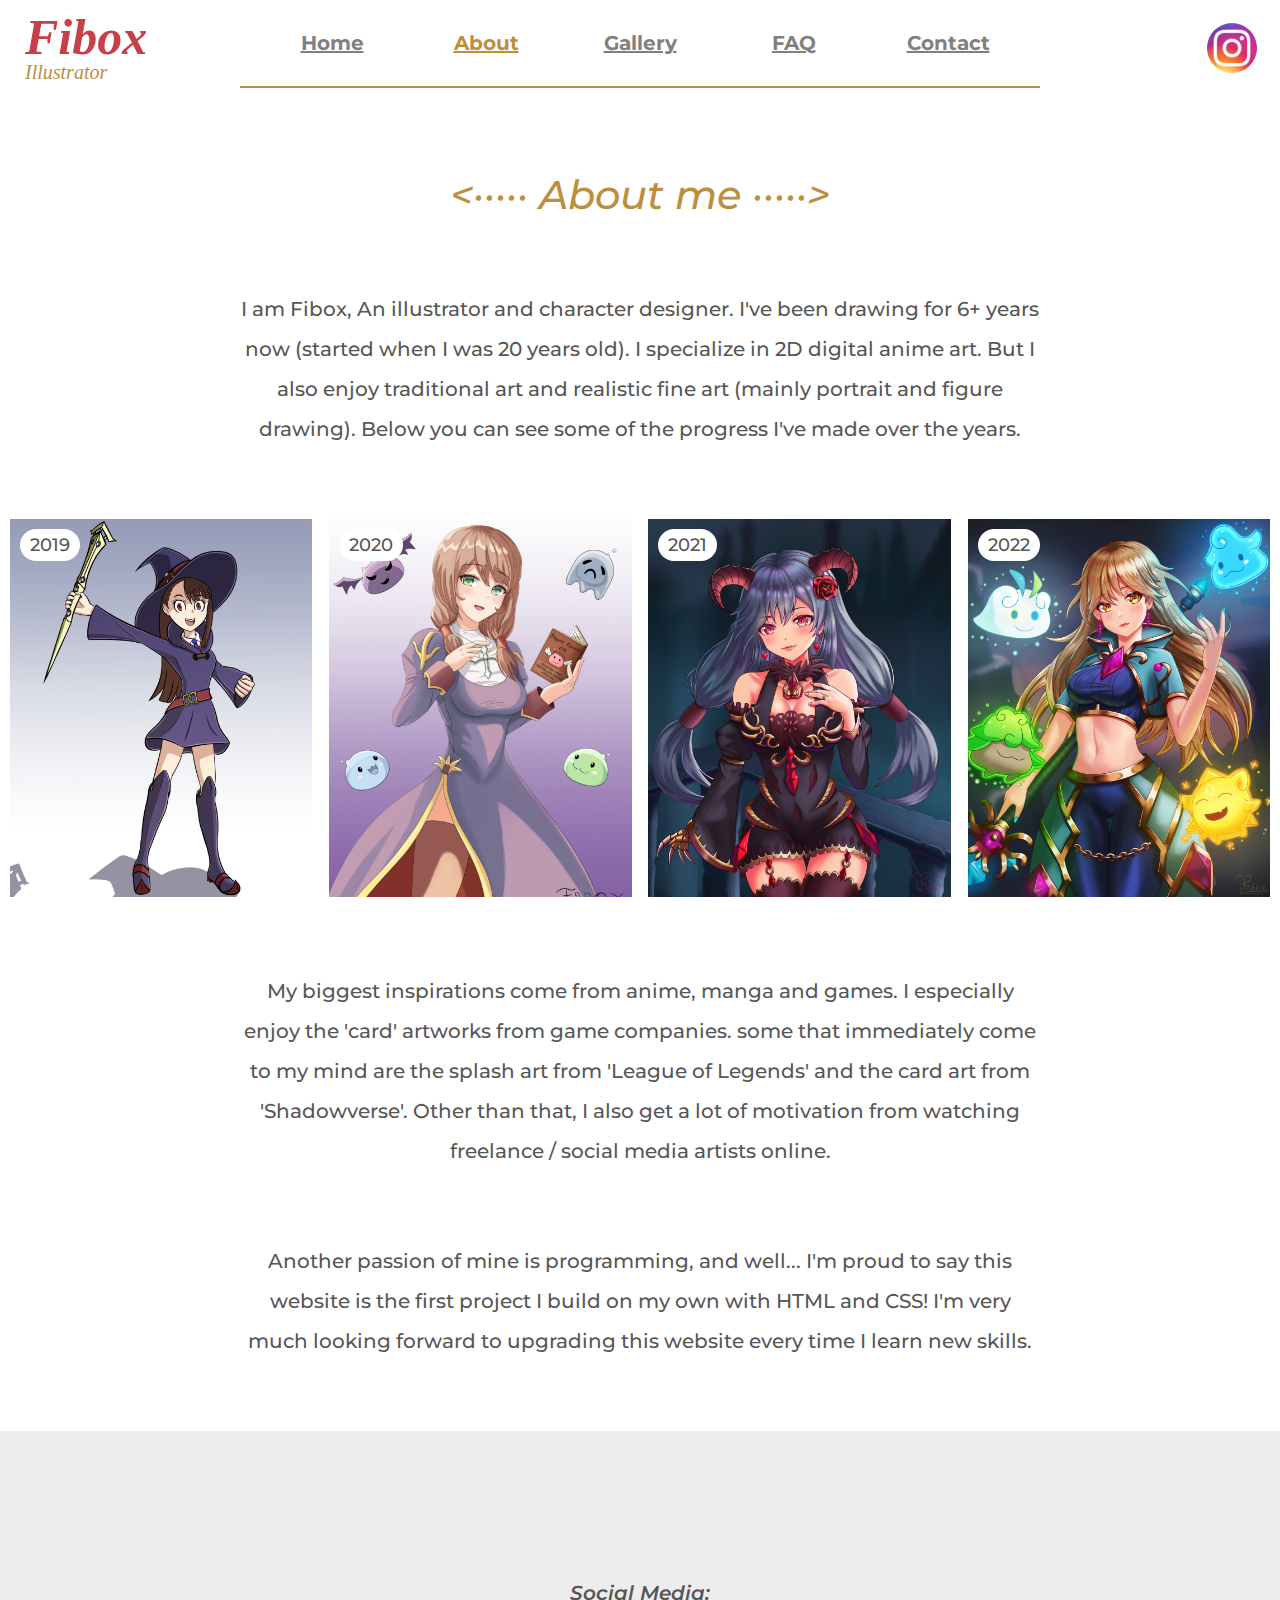
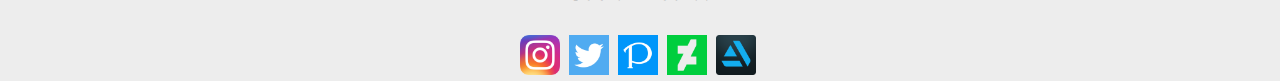
<file: about.html>
<!DOCTYPE html>
<html lang="en">
  <head>
    <meta charset="UTF-8" />
    <meta name="viewport" content="width=device-width, initial-scale=1.0" />
    <meta
      name="description"
      content="Hey I'm Fibox! I'm an illustrator who draws both original and fanart works in anime style"
    />
    <title>Fibox - About</title>
    <link href="css/main.css" rel="StyleSheet" type="text/css" />
    <link href="css/header.css" rel="StyleSheet" type="text/css" />
    <link href="css/footer.css" rel="StyleSheet" type="text/css" />
    <link href="css/none-home-pages.css" rel="StyleSheet" type="text/css" />

    <link rel="preconnect" href="https://fonts.googleapis.com" />
    <link rel="preconnect" href="https://fonts.gstatic.com" crossorigin />
    <link
      href="https://fonts.googleapis.com/css2?family=Montserrat:ital,wght@0,200;0,300;0,400;0,500;0,600;1,200;1,300;1,400;1,500;1,600&display=swap"
      rel="stylesheet"
    />

    <style>
      .about {
        color: #bb8f3d;
      }
    </style>
  </head>
  <body>
    <!-- Header starts-->

    <header>
      <h1>
        <a href="index.html"> <span class="name">Fibox</span></a>
        <span class="profession">Illustrator</span>
      </h1>
      <ul>
        <li>
          <a href="index.html" class="home">Home</a>
        </li>
        <li>
          <a href="about.html" class="about">About</a>
        </li>
        <li>
          <a href="gallery.html" class="gallery">Gallery</a>
          <ul>
            <li><a class="fanart" href="gallery-fanart.html">FanArt</a></li>
            <li>
              <a class="original" href="gallery-original.html">Original</a>
            </li>
          </ul>
        </li>
        <li><a href="faq.html" class="faq">FAQ</a></li>
        <li><a href="contact.html" class="contact">Contact</a></li>
      </ul>
      <a href="https://www.instagram.com/fibox.art/" target="blank"
        ><img
          class="instagram_icon"
          src="images/instagram_icon.png.webp"
          alt="Instagram Icon"
      /></a>
      <hr class="horizontal_line" />
    </header>

    <!-- Header ends-->
    <!-- About starts-->

    <main>
      <div class="bio">
        <h3 class="h3-about">
          &#60;&#183;&#183;&#183;&#183;&#183; About me
          &#183;&#183;&#183;&#183;&#183;&#62;
        </h3>
        <p class="p-about">
          I am Fibox, An illustrator and character designer. I've been drawing
          for 6+ years now (started when I was 20 years old). I specialize in 2D
          digital anime art. But I also enjoy traditional art and realistic fine
          art (mainly portrait and figure drawing). Below you can see some of
          the progress I've made over the years.
        </p>

        <div class="flexbox-about-page">
          <div class="image-text-container">
            <img
              class="about-images"
              src="images/fanart/2019-12-2-color.jpg"
              alt="2019-artwork"
            />
            <div class="year-of-making">2019</div>
          </div>
          <div class="image-text-container">
            <img
              class="about-images image-two-about"
              src="images/fanart/2020-9-2-2.jpg"
              alt="2020-artwork"
            />
            <div class="year-of-making">2020</div>
          </div>
          <div class="image-text-container">
            <img
              class="about-images"
              src="images/original/2021-10-04_demongirl.jpg"
              alt="2021-artwork"
            />
            <div class="year-of-making">2021</div>
          </div>
          <div class="image-text-container">
            <img
              class="about-images"
              src="images/fanart/2022-02-01_lara.jpg"
              alt="2022-artwork"
            />
            <div class="year-of-making">2022</div>
          </div>
        </div>
      </div>

      <p class="p-about inspiration">
        My biggest inspirations come from anime, manga and games. I especially
        enjoy the 'card' artworks from game companies. some that immediately
        come to my mind are the splash art from 'League of Legends' and the card
        art from 'Shadowverse'. Other than that, I also get a lot of motivation
        from watching freelance / social media artists online.
      </p>

      <p class="p-about">
        Another passion of mine is programming, and well... I'm proud to say
        this website is the first project I build on my own with HTML and CSS!
        I'm very much looking forward to upgrading this website every time I
        learn new skills.
      </p>

      <p class="p-about"></p>
    </main>

    <!-- About ends-->
    <!-- Footer starts-->

    <footer>
      <div class="animateBottom">
        <address>
          <p>Social Media:</p>
          <a href="https://www.instagram.com/fibox.art/" target="blank"
            ><img
              class="instagram_icon_bottom"
              src="images/instagram_icon.png.webp"
              alt="Instagram Icon"
          /></a>
          <a href="https://twitter.com/Fibox14" target="blank"
            ><img
              class="twitter_icon_bottom"
              src="images/twitter_icon.png"
              alt="Twitter Icon"
          /></a>
          <a href="https://www.pixiv.net/en/users/24137681" target="blank"
            ><img
              class="pixiv_icon_bottom"
              src="images/pixiv_icon.png"
              alt="Pixiv Icon"
          /></a>
          <a href="https://www.deviantart.com/fibox-art" target="blank"
            ><img
              class="deviantart_icon_bottom"
              src="images/deviantart_icon.png"
              alt="Deviantart Icon"
          /></a>
          <a href="https://www.artstation.com/fibox" target="blank"
            ><img
              class="artstation_icon_bottom"
              src="images/artstation_icon.png"
              alt="Artstation Icon"
          /></a>
        </address>
        <div class="copyright">
          <p class="copyright-large-text">
            Art &#38; Design &copy; 2021-2022 BY FIBOX. ALL RIGHTS RESERVED.
          </p>
          <p class="copyright-small-text">
            Characters and designs from fanwork pieces belong to their
            respective owners.
          </p>
        </div>
      </div>
    </footer>

    <!-- Footer ends-->
    <script src="animation.js"></script>
  </body>
</html>
</file>
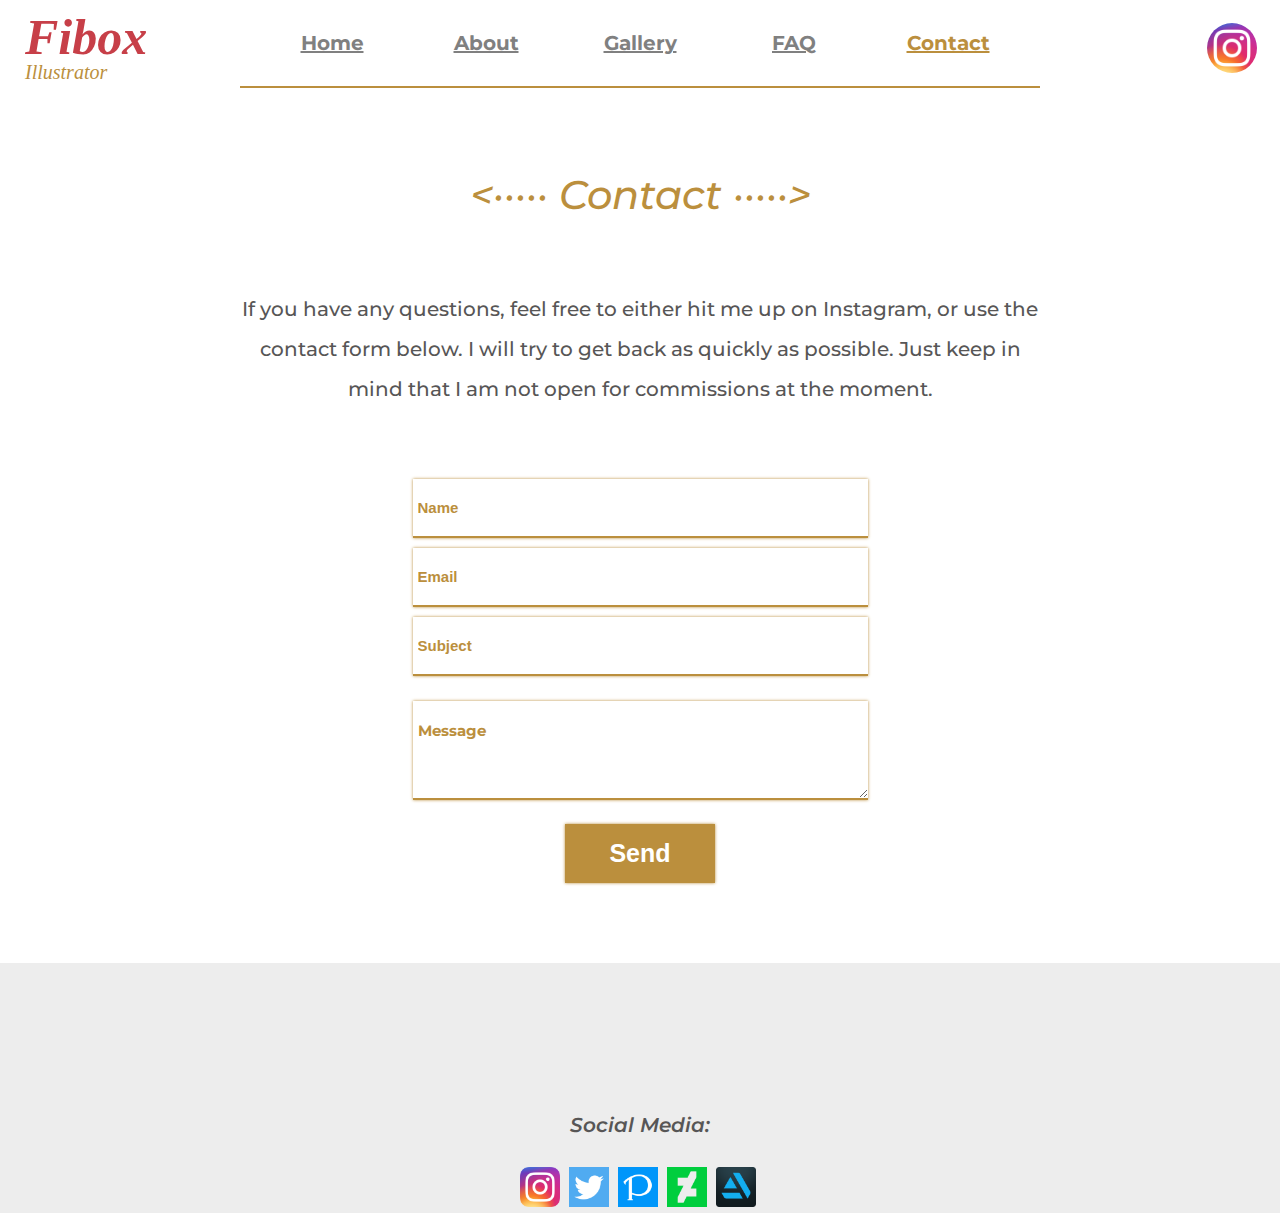
<file: contact.html>
<!DOCTYPE html>
<html lang="en">
  <head>
    <meta charset="UTF-8" />
    <meta name="viewport" content="width=device-width, initial-scale=1.0" />
    <meta
      name="description"
      content="Hey I'm Fibox! I'm an illustrator who draws both original and fanart works in anime style"
    />
    <title>Fibox - Contact</title>
    <link href="css/main.css" rel="StyleSheet" type="text/css" />
    <link href="css/header.css" rel="StyleSheet" type="text/css" />
    <link href="css/footer.css" rel="StyleSheet" type="text/css" />
    <link href="css/none-home-pages.css" rel="StyleSheet" type="text/css" />

    <link rel="preconnect" href="https://fonts.googleapis.com" />
    <link rel="preconnect" href="https://fonts.gstatic.com" crossorigin />
    <link
      href="https://fonts.googleapis.com/css2?family=Montserrat:ital,wght@0,200;0,300;0,400;0,500;0,600;1,200;1,300;1,400;1,500;1,600&display=swap"
      rel="stylesheet"
    />

    <style>
      .contact {
        color: #bb8f3d;
      }
    </style>
  </head>
  <body>
    <!-- Header starts-->

    <header>
      <h1>
        <a href="index.html"> <span class="name">Fibox</span></a>
        <span class="profession">Illustrator</span>
      </h1>
      <ul>
        <li>
          <a href="index.html" class="home">Home</a>
        </li>
        <li>
          <a href="about.html" class="about">About</a>
        </li>
        <li>
          <a href="gallery.html" class="gallery">Gallery</a>
          <ul>
            <li><a class="fanart" href="gallery-fanart.html">FanArt</a></li>
            <li>
              <a class="original" href="gallery-original.html">Original</a>
            </li>
          </ul>
        </li>
        <li><a href="faq.html" class="faq">FAQ</a></li>
        <li><a href="contact.html" class="contact">Contact</a></li>
      </ul>
      <a href="https://www.instagram.com/fibox.art/" target="blank"
        ><img
          class="instagram_icon"
          src="images/instagram_icon.png.webp"
          alt="Instagram Icon"
      /></a>
      <hr class="horizontal_line" />
    </header>

    <!-- Header ends-->
    <!-- Contact starts-->

    <main>
      <div class="bio">
        <h3 class="h3-contact">
          &#60;&#183;&#183;&#183;&#183;&#183; Contact
          &#183;&#183;&#183;&#183;&#183;&#62;
        </h3>
        <p class="p-contact">
          If you have any questions, feel free to either hit me up on Instagram,
          or use the contact form below. I will try to get back as quickly as
          possible. Just keep in mind that I am not open for commissions at the
          moment.
        </p>

        <div id="contact-form">
          <form method="post" action="#">
            <!--action= Where do I want the contact form to go to?-->
            <div>
              <input
                class="bar"
                type="text"
                name="name"
                id="name"
                placeholder="Name"
                required
              />
            </div>
            <div>
              <input
                class="bar"
                type="email"
                name="email"
                id="email"
                placeholder="Email"
                required
              />
            </div>
            <div>
              <input
                class="bar"
                type="text"
                name="subject"
                id="subject"
                placeholder="Subject"
                required
              />
            </div>
            <div>
              <textarea
                name="message"
                id="message"
                rows="3"
                cols="30"
                placeholder="Message"
                required
              ></textarea>
            </div>
            <div>
              <input type="submit" value="Send" id="submit" class="submit" />
            </div>
          </form>
        </div>
      </div>
    </main>

    <!-- Contact ends-->
    <!-- Footer starts-->

    <footer>
      <div class="animateBottom">
        <address>
          <p>Social Media:</p>
          <a href="https://www.instagram.com/fibox.art/" target="blank"
            ><img
              class="instagram_icon_bottom"
              src="images/instagram_icon.png.webp"
              alt="Instagram Icon"
          /></a>
          <a href="https://twitter.com/Fibox14" target="blank"
            ><img
              class="twitter_icon_bottom"
              src="images/twitter_icon.png"
              alt="Twitter Icon"
          /></a>
          <a href="https://www.pixiv.net/en/users/24137681" target="blank"
            ><img
              class="pixiv_icon_bottom"
              src="images/pixiv_icon.png"
              alt="Pixiv Icon"
          /></a>
          <a href="https://www.deviantart.com/fibox-art" target="blank"
            ><img
              class="deviantart_icon_bottom"
              src="images/deviantart_icon.png"
              alt="Deviantart Icon"
          /></a>
          <a href="https://www.artstation.com/fibox" target="blank"
            ><img
              class="artstation_icon_bottom"
              src="images/artstation_icon.png"
              alt="Artstation Icon"
          /></a>
        </address>
        <div class="copyright">
          <p class="copyright-large-text">
            Art &#38; Design &copy; 2021-2022 BY FIBOX. ALL RIGHTS RESERVED.
          </p>
          <p class="copyright-small-text">
            Characters and designs from fanwork pieces belong to their
            respective owners.
          </p>
        </div>
      </div>
    </footer>

    <!-- Footer ends-->
    <script src="animation.js"></script>
  </body>
</html>
</file>
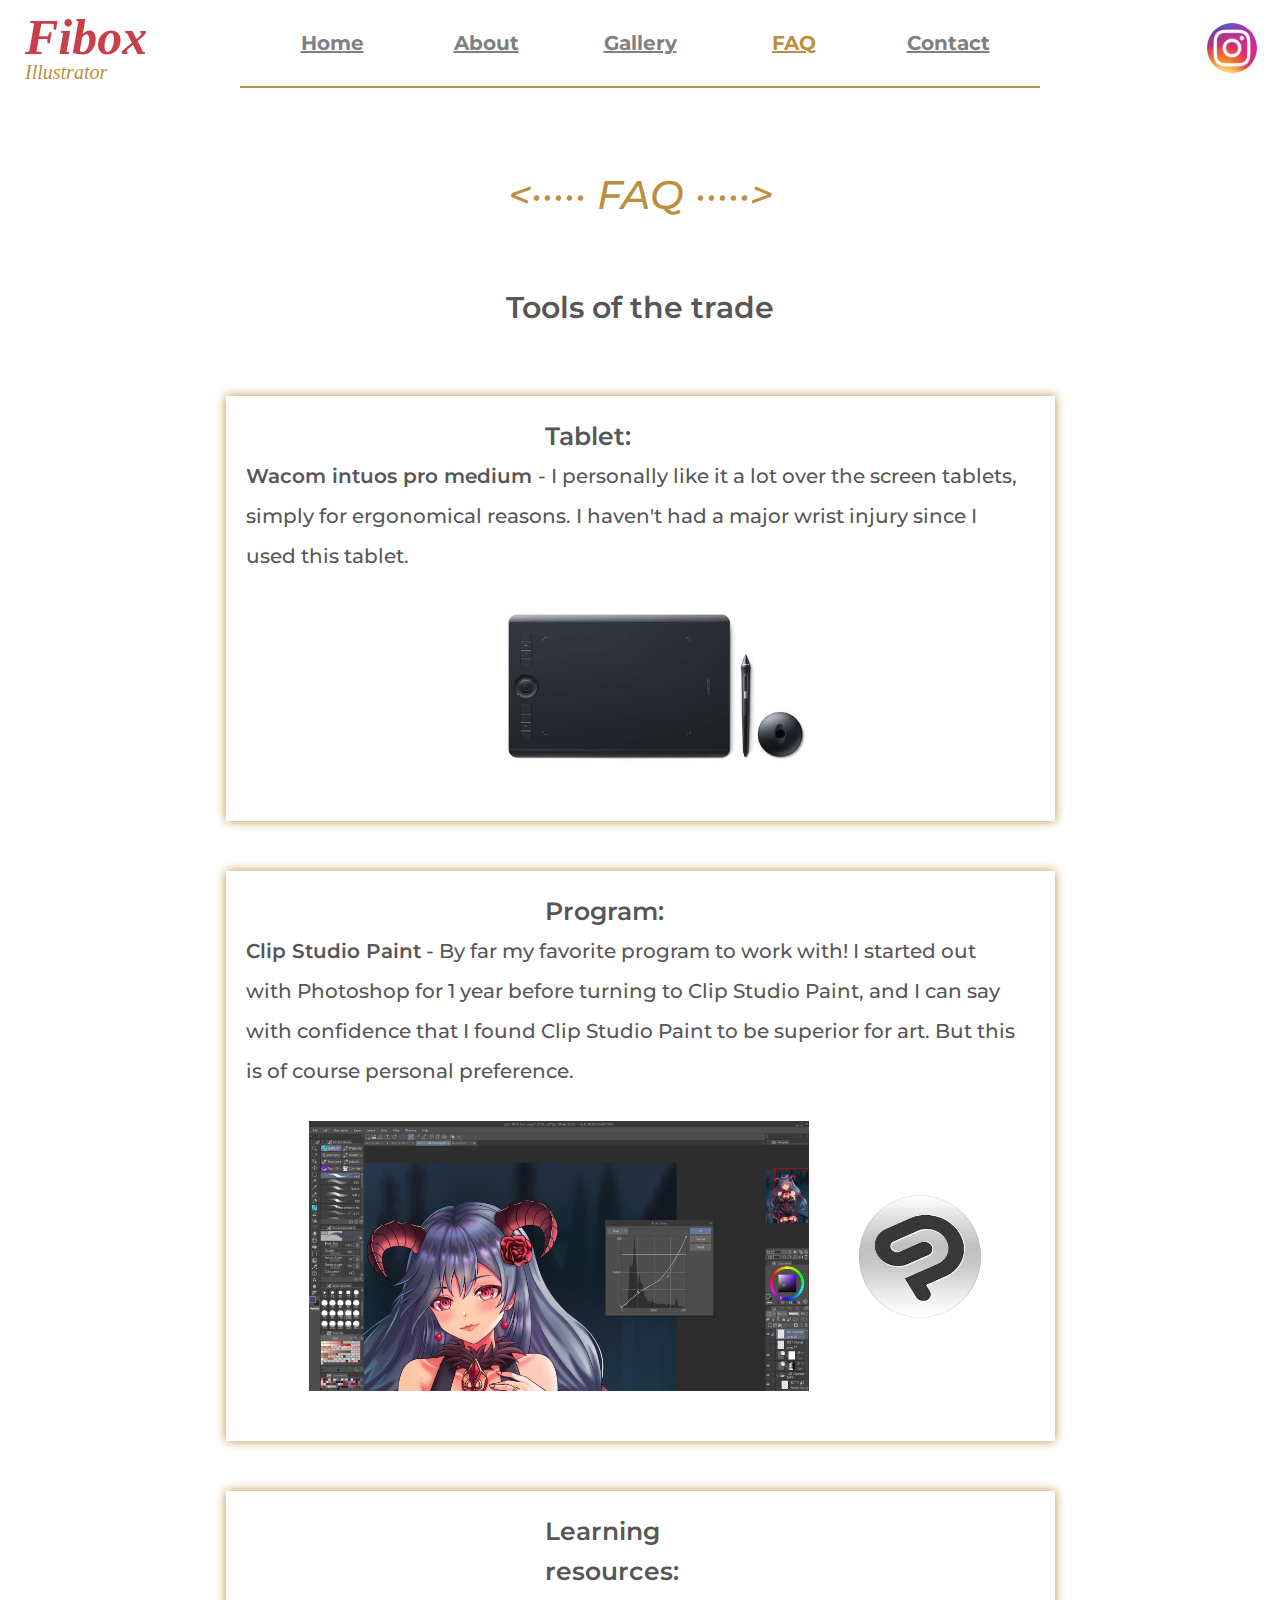
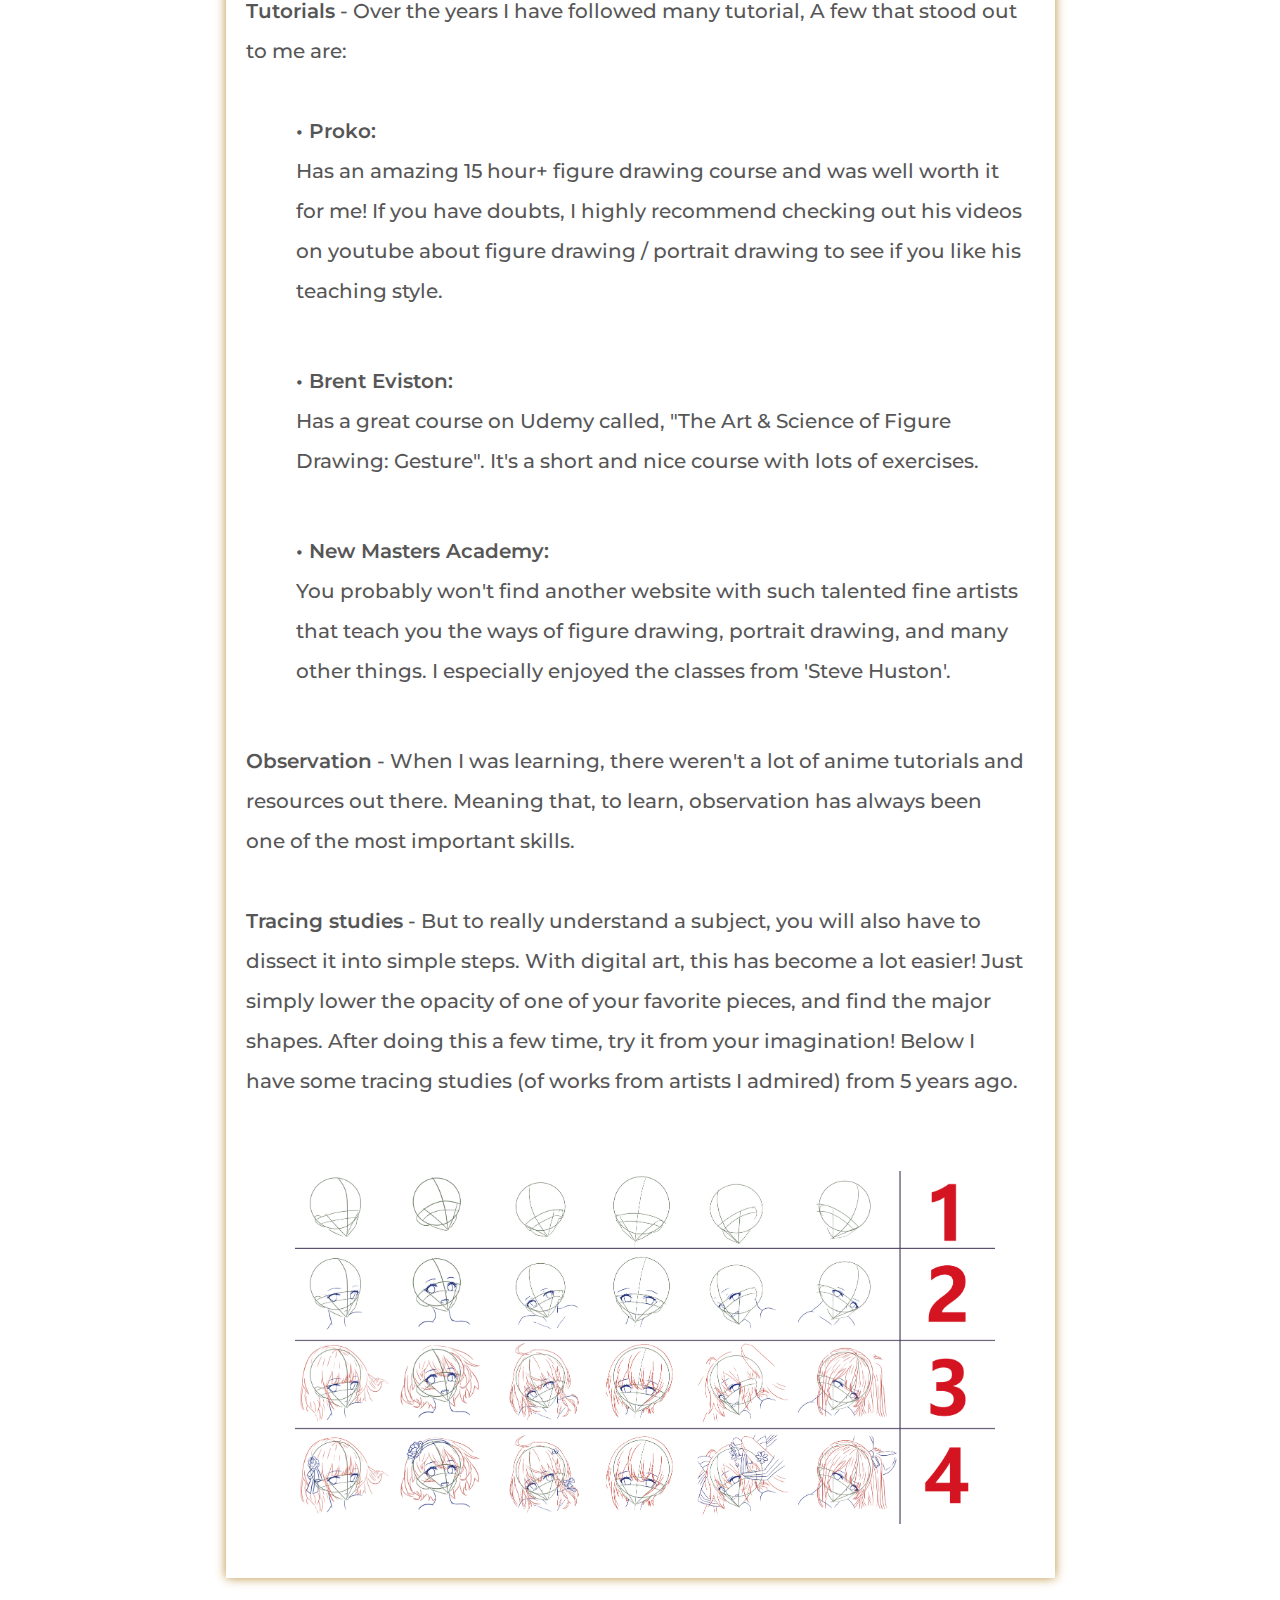
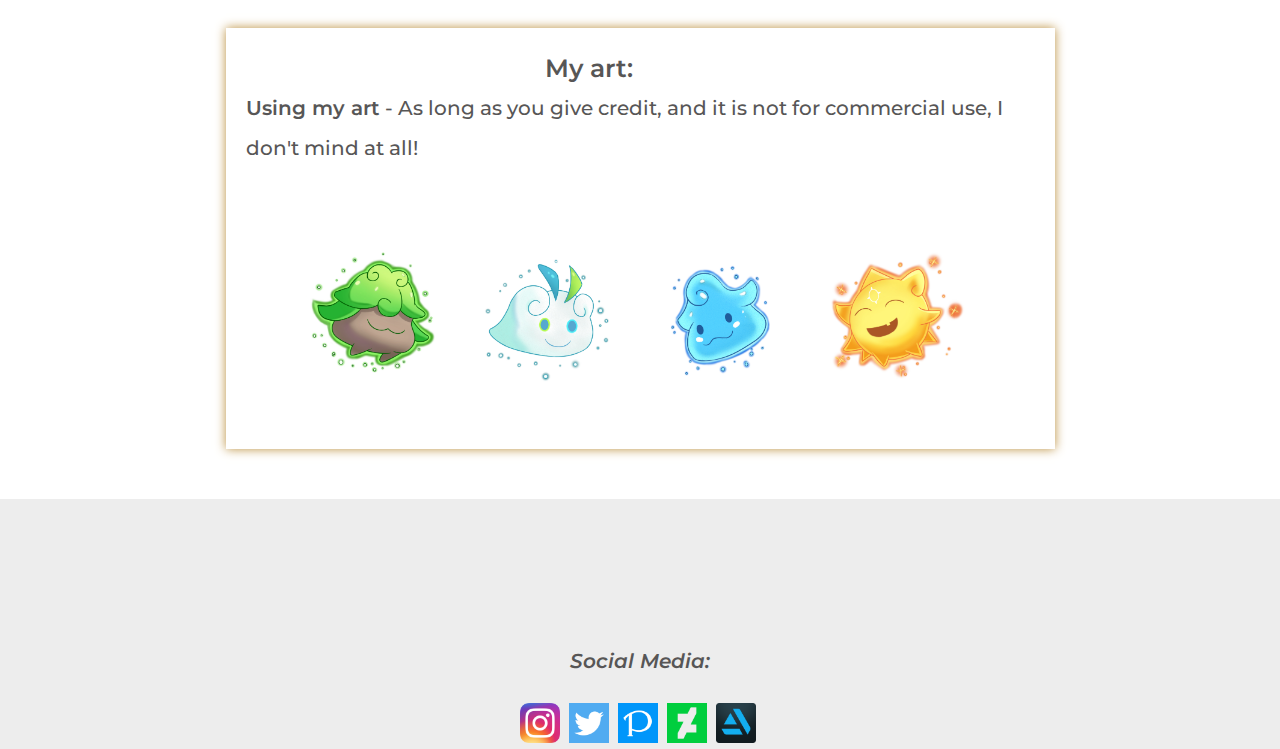
<file: faq.html>
<!DOCTYPE html>
<html lang="en">
  <head>
    <meta charset="UTF-8" />
    <meta name="viewport" content="width=device-width, initial-scale=1.0" />
    <meta
      name="description"
      content="Hey I'm Fibox! I'm an illustrator who draws both original and fanart works in anime style"
    />
    <title>Fibox - FAQ</title>
    <link href="css/main.css" rel="StyleSheet" type="text/css" />
    <link href="css/header.css" rel="StyleSheet" type="text/css" />
    <link href="css/footer.css" rel="StyleSheet" type="text/css" />
    <link href="css/none-home-pages.css" rel="StyleSheet" type="text/css" />

    <link rel="preconnect" href="https://fonts.googleapis.com" />
    <link rel="preconnect" href="https://fonts.gstatic.com" crossorigin />
    <link
      href="https://fonts.googleapis.com/css2?family=Montserrat:ital,wght@0,200;0,300;0,400;0,500;0,600;1,200;1,300;1,400;1,500;1,600&display=swap"
      rel="stylesheet"
    />

    <style>
      .faq {
        color: #bb8f3d;
      }
    </style>
  </head>
  <body>
    <!-- Header starts-->

    <header>
      <h1>
        <a href="index.html"> <span class="name">Fibox</span></a>
        <span class="profession">Illustrator</span>
      </h1>
      <ul>
        <li>
          <a href="index.html" class="home">Home</a>
        </li>
        <li>
          <a href="about.html" class="about">About</a>
        </li>
        <li>
          <a href="gallery.html" class="gallery">Gallery</a>
          <ul>
            <li><a class="fanart" href="gallery-fanart.html">FanArt</a></li>
            <li>
              <a class="original" href="gallery-original.html">Original</a>
            </li>
          </ul>
        </li>
        <li><a href="faq.html" class="faq">FAQ</a></li>
        <li><a href="contact.html" class="contact">Contact</a></li>
      </ul>
      <a href="https://www.instagram.com/fibox.art/" target="blank"
        ><img
          class="instagram_icon"
          src="images/instagram_icon.png.webp"
          alt="Instagram Icon"
      /></a>
      <hr class="horizontal_line" />
    </header>

    <!-- Header ends-->
    <!-- About starts-->

    <main>
      <div class="bio">
        <h3 class="h3-faq">
          &#60;&#183;&#183;&#183;&#183;&#183; FAQ
          &#183;&#183;&#183;&#183;&#183;&#62;
        </h3>
        <h4>Tools of the trade</h4>

        <div class="box-for-tools">
          <div class="tools-subject">
            <p class="subject">Tablet:</p>
            <p class="p-faq">
              <span class="tool">Wacom intuos pro medium </span>- I personally
              like it a lot over the screen tablets, simply for ergonomical
              reasons. I haven't had a major wrist injury since I used this
              tablet.
            </p>
          </div>

          <img
            class="wacom-image"
            src="images/wacom_tablet.jpg"
            alt="Wacom Tablet"
          />
        </div>

        <div class="box-for-tools">
          <div class="tools-subject">
            <p class="subject">Program:</p>
            <p class="p-faq">
              <span class="tool">Clip Studio Paint</span> - By far my favorite
              program to work with! I started out with Photoshop for 1 year
              before turning to Clip Studio Paint, and I can say with confidence
              that I found Clip Studio Paint to be superior for art. But this is
              of course personal preference.
            </p>
          </div>
          <div class="flex-csp">
            <img
              class="csp-art"
              src="images/clipstudiopaint4.jpg"
              alt="Clip Studio Paint Interface"
            />
            <img
              class="csp-logo"
              src="images/clipstudiopaint5.jpg"
              alt="Clip Studio Paint Logo"
            />
          </div>
        </div>

        <div class="box-for-tools">
          <div class="tools-subject">
            <p class="subject">Learning resources:</p>
            <p class="p-faq">
              <span class="tool">Tutorials</span> - Over the years I have
              followed many tutorial, A few that stood out to me are:
              <br />
              <br />
              <span class="tool course">&#8226; Proko:</span
              ><span class="text-resources">
                Has an amazing 15 hour+ figure drawing course and was well worth
                it for me! If you have doubts, I highly recommend checking out
                his videos on youtube about figure drawing / portrait drawing to
                see if you like his teaching style.
              </span>

              <span class="tool course">&#8226; Brent Eviston:</span
              ><span class="text-resources">
                Has a great course on Udemy called, "The Art & Science of Figure
                Drawing: Gesture". It's a short and nice course with lots of
                exercises.</span
              >

              <span class="tool course">&#8226; New Masters Academy:</span
              ><span class="text-resources">
                You probably won't find another website with such talented fine
                artists that teach you the ways of figure drawing, portrait
                drawing, and many other things. I especially enjoyed the classes
                from 'Steve Huston'.</span
              >

              <span class="tool">Observation</span> - When I was learning, there
              weren't a lot of anime tutorials and resources out there. Meaning
              that, to learn, observation has always been one of the most
              important skills.
              <br />
              <br />

              <span class="tool">Tracing studies</span> - But to really
              understand a subject, you will also have to dissect it into simple
              steps. With digital art, this has become a lot easier! Just simply
              lower the opacity of one of your favorite pieces, and find the
              major shapes. After doing this a few time, try it from your
              imagination! Below I have some tracing studies (of works from
              artists I admired) from 5 years ago.
            </p>
          </div>
          <img
            class="tracing-study"
            src="images/tracing_studies.jpg"
            alt="Tracing Studies for learning"
          />
        </div>

        <div class="box-for-tools">
          <div class="tools-subject">
            <p class="subject">My art:</p>
            <p class="p-faq">
              <span class="tool">Using my art </span>- As long as you give
              credit, and it is not for commercial use, I don't mind at all!
            </p>
          </div>

          <img
            class="my-art"
            src="images/my-art-spirits.jpg"
            alt="Happy Spirit Elements Art"
          />
        </div>
      </div>
    </main>

    <!-- About ends-->
    <!-- Footer starts-->

    <footer>
      <div class="animateBottom">
        <address>
          <p>Social Media:</p>
          <a href="https://www.instagram.com/fibox.art/" target="blank"
            ><img
              class="instagram_icon_bottom"
              src="images/instagram_icon.png.webp"
              alt="Instagram Icon"
          /></a>
          <a href="https://twitter.com/Fibox14" target="blank"
            ><img
              class="twitter_icon_bottom"
              src="images/twitter_icon.png"
              alt="Twitter Icon"
          /></a>
          <a href="https://www.pixiv.net/en/users/24137681" target="blank"
            ><img
              class="pixiv_icon_bottom"
              src="images/pixiv_icon.png"
              alt="Pixiv Icon"
          /></a>
          <a href="https://www.deviantart.com/fibox-art" target="blank"
            ><img
              class="deviantart_icon_bottom"
              src="images/deviantart_icon.png"
              alt="Deviantart Icon"
          /></a>
          <a href="https://www.artstation.com/fibox" target="blank"
            ><img
              class="artstation_icon_bottom"
              src="images/artstation_icon.png"
              alt="Artstation Icon"
          /></a>
        </address>
        <div class="copyright">
          <p class="copyright-large-text">
            Art &#38; Design &copy; 2021-2022 BY FIBOX. ALL RIGHTS RESERVED.
          </p>
          <p class="copyright-small-text">
            Characters and designs from fanwork pieces belong to their
            respective owners.
          </p>
        </div>
      </div>
    </footer>

    <!-- Footer ends-->
    <script src="animation.js"></script>
  </body>
</html>
</file>
<file: css/main.css>
body {
  font-family: 'Nunito', 'Montserrat';
  margin: 0;
  overflow: hidden;
  overflow-y: auto;
}

main{
  padding-top: 130px;
}

.carousel-images{
  width: 650px;
  height: auto;
  margin-right: 10px; 
}

.carousel-images:hover {
  cursor: pointer;
  opacity: 80%;
}

#lastClone{
  margin: 0;
}

.carousel-container{
  width: 100%;
  margin:auto;
  /* border: 5px solid black; */
  position: relative;
}

.carousel-slide{
  display: flex;
  width: 100%;
  height: auto
}

#prevBtn{
  position:absolute;
  top:50%;
  z-index: 10;
  left: 20px;
  font-size: 100px;
  color: white;
  opacity: 0.8;
  cursor: pointer;
}

#nextBtn{
  position:absolute;
  top:50%;
  z-index: 10;
  right: 1%;
  font-size: 100px;
  color: white;
  opacity: 0.8;
  cursor: pointer;
}
/* 
.flexbox {
    display: flex;
    justify-content: space-evenly;
 }

.flexbox img{
  width: 24%;
  height: auto;
  object-fit:contain;
}

.flexbox img:hover {
  cursor: pointer;
  opacity: 80%;
}

.flexbox img:active {
  width: 35%;
  height: auto;
  opacity: 100%;
} */

h2 {
  color: #bb8f3d;
  text-align: center;
  margin-top: 60px;
  font-size: 50px;
  font-style: italic;
  font-weight: 500;
}

h3{
  color: #bb8f3d;
  text-align: center;
  margin-top: 90px;
  font-size: 40px;
  font-style: italic;
  margin-bottom: 30px; 
  font-weight: 500;
}

/* .form-container{
  margin-left: 2500px;
  } */

  .flex-container-home-page{
    display: flex;
    justify-content: center;
    gap: 70px;
    padding-top: 40px;
  }

.bio
{
  text-align: center;
  margin-left: 10px;
  margin-right: 10px;
}

p{
  color: rgb(87, 86, 86);
  font-size: 20px;
  font-weight: 500;
  margin: 0;  
  text-align: center;
}
.gallery-link{
  color: #bb8f3d;
  font-weight: bold;
}

input, textarea{
width: 250px;
padding-top: 20px;
padding-bottom: 20px;
padding-left: 5px;
padding-right: 200px;
margin-bottom: 10px;
border: 0;
border-bottom: 2px solid #bb8f3d;
font-weight: bold;
font-size: 15px;
transition: background-color 0.2s;
box-shadow: 0 0 3px #bb8f3d;
outline: none;
color: rgb(87, 86, 86);

}

::placeholder { 
  color: #bb8f3d;
  opacity: 1;
}

input:hover, textarea:hover{
  background-color: #f7ecd6;
  border-color: grey;
  }

  input:focus, textarea:focus{
    background-color: #f7ecd6;
  }

textarea{
  font-family: 'Nunito', 'Montserrat';
  font-size: 15px;
  font-weight: bold;
  margin-top: 15px;
}

#submit{
background-color: #bb8f3d;
color: white;
padding: 0;
padding-top: 15px;
padding-bottom: 15px;
font-size: 25px;
border:0;
width: 150px;
margin-top: 10px;
transition: opacity, 0.2s;
cursor: pointer;
margin-bottom: 80px;

}

#submit:hover{
  opacity: 75% 
}

#submit:active{
  opacity: 50%;
}

.Home-text{
  width: 400px;
  text-align: left;
  font-weight: 300;
}

@media (max-width: 700px){
 

  .flexbox {
    display: grid;
    grid-template-columns: 1fr 1fr;
    gap: 10px;
 }

.flexbox img{
  width: 100%;
  object-fit:contain;
}


.flexbox img:active {
  width: 100%;
  height: auto;
  opacity: 100%;
  /* This is where Javascript should enlarge image */
}


h3{
  margin: 10px;
  padding-bottom: 0px;
}

.flex-container{
  flex-direction: column;
  align-items: center;
}
}


/* Animation */


.animateRight{
  transform: translateX(230px);
}

.animateLeft{
  transform: translateX(-230px);
}

.animateBottom{
  transform: translateY(100px);
}

.animationDisplay{
  transform: translateY(0);
  transition: transform ease 1.5s;
}
</file>
<file: css/header.css>
header{
  position: fixed;
  background-color: white;
  width: 100%;
  z-index: 1;
  text-align: center;
/*
note to self for next project, I can use:
  position: fixed;
  top: 0;
  left: 0;
  right: 0;
  height: 103px;

  and add padding-top to the body
*/
}

h1 {
  width: 150px;
  color: #bb8f3d;
  line-height: 25px;
  font-style: italic;
  text-align: left;
  padding-top: 4px;
  position: absolute;
  
  }
  
h1 a {
  text-decoration:none;
}

.name {
  font-size: 50px;
  cursor: pointer;
  color: rgb(199, 63, 72);
  margin-left: 25px;
  font-family: 'Times New Roman';
}

.profession {
  font-weight: 400;
  font-size: 20px;
  margin-top: 50px;
  font-style: italic;
  margin-left: 25px;
  margin-right: 0px;
  font-family: 'Times New Roman';
}

h1, ul{
  display: table-cell;
}

ul{
  padding: 0;
  white-space: nowrap;
  display:block;
  
}


ul li {
  display: inline-block;
  }

ul li:hover ul {
  display: block;
  white-space:normal;
}

ul li ul {  
  position: absolute;
  width: 100px;
  display:none;
  padding-top: 0px;
  padding-bottom: 0px;
  padding-left: 0;
  padding-right: 0;
  }

ul li ul li { 
  background: white; 
}


ul a {   
  display: inline-block; 
  color: grey;
  cursor: pointer;
  font-size: 20px;
  font-weight: bold;
  padding-top: 15px;
  padding-bottom: 15px;
  transition: color 0.4s, background-color 0.4s;
  margin: 0;
  text-align: center;
  width: 150px;
  box-sizing: border-box;
}


ul a:hover {
background-color: #bb8f3d;
color: white;
}

.instagram_icon{
  position: absolute;
  top: 23px;
  right: 23px;
  border-radius: 25px;
  height: 50px; 
  width: 50px;
}


.horizontal_line {
  background-color: #bb8f3d;
  height: 2px;  
  border: 0px;
  width: 800px;
  margin-top: 0;
  margin-bottom: 15px;
 }

 

 @media (max-width: 700px){

  main{
    padding-top: 180px;
  }

  ul{
    height: 130px;
  }
  ul li {
    display: block;
    }

    ul li {
      position: relative;
      margin-right: 0;
      padding-right: 0;
    }

    ul li ul {  
      height: 25px;
      top: 0;
      right: 100px;
      margin-right: 0;
      margin-left: 0;
      }

      ul li:hover ul {
        display: flex;
        white-space:normal;
      }

      ul a {   
        font-size: 15px;
        padding-top: 5px;
        padding-bottom: 5px;
        width: 75px;
      }

      .horizontal_line{
        margin-top: 25px;
      }
 }
</file>
<file: css/footer.css>
footer{
  background-color: rgba(194, 194, 194, 0.3);
  text-align: center;
  overflow-y: hidden;
}

address p{
  padding-top: 50px;
  font-weight: 600;
}
address img{
  height: 40px;
  width: 40px;
  margin-right: 5px;
  margin-top: 30px;
}

.copyright{
  margin-top: 20px;
  padding-bottom: 50px;
  color: rgb(87, 86, 86);
  font-weight: 600;
}

.copyright-large-text{
  font-size: 15px;
}

.copyright-small-text{
 font-size: 10px;
}
</file>
<file: css/none-home-pages.css>
/* ALL START*/

.p-contact, .p-about, .p-faq{
  width: 800px;
  margin: auto;
  max-width: 100%;
  line-height: 40px;
  padding-top: 0;
  margin-bottom: 70px;
}

.h3-contact, .h3-about, .h3-faq{
  margin-top: 40px;
  margin-bottom: 70px;
}


h4{
  color: rgb(87, 86, 86);
  text-align: center;
  margin-top: 70px;
  font-size: 30px;
  margin-bottom: 70px; 
  font-weight: 600;
}

.about-images{
  width: 100%;
  height: auto;
  object-fit:contain;
  padding-bottom: 70px;
}

.image-text-container{
  width: 24%;
  height: auto;
  position: relative;
}

.flexbox-about-page{
  width: 100%;
  display: flex;
  align-items: center;
  justify-content: space-between;
  margin: auto;
}

.year-of-making{
  font-family: 'Nunito', 'Montserrat';
  font-weight: 500;
  position: absolute;
  top: 10px;
  left: 10px;
  background-color: white;
  color: rgb(87, 86, 86);
  padding: 5px 10px;
  font-size: 18px;
  border-radius: 20px;
}

@media (max-width: 700px){
  .flexbox-about-page{
    display: grid;
    grid-template-columns: 1fr 1fr;
    gap: 10px;
  }
  .image-text-container{
    width: 100%;
    height: auto;
  }

}


/* ALL END */

/* ABOUT START*/



  /*background-color: rgba(187, 143, 61, 0.1);


.bio .p-about{
  text-align: ;
}
*/





/* ABOUT END */


/* FAQ START*/

.box-for-tools{
box-shadow: 0 0 10px #bb8f3d;
width: 1200px;
margin: auto;
margin-bottom: 50px;
padding-bottom: 20px;
padding-top: 20px;
padding-left: 10px;
max-width: 65%;
}

.tools-subject{
width: 100%;
}

.tools-subject .subject,
.tools-subject .p-faq{
  display: inline-block;
  vertical-align: top;  
  text-align: left;
}

.p-faq{
  padding-left: 10px;
  padding-right: 150px;
  max-width: 95%;
}

.subject{
  width: 200px  ;
  line-height: 40px;
  font-weight: 600;
  font-size: 25px;
}

.tool{
  font-weight: 600;
}

.text-resources{
  display: flex;
  padding-top: 0px;
  padding-bottom: 50px;
  padding-left: 50px;
}

.course{
  padding-left: 50px;
}


.wacom-image{
  margin-top: -40px;
  margin-bottom: 30px;
  margin-left: 20px;
  width: 300px;
  max-width: 90%;
  height: auto;
}

.csp-art{
  width: 500px;
  margin-right: 50px;
  display: flex;
  max-width: 65%;
}

.csp-logo{
  display: flex;
  max-width: 15%;
  border-radius: 90px;
}

.flex-csp{
  display: flex;
  align-items: center;
  justify-content: center;
  margin-bottom: 30px;
  margin-top: -40px;
}

.tracing-study, .my-art{
  width: 700px;
  margin-bottom: 30px;
  max-width: 100%;
} 


/* FAQ END*/
/* Gallery START*/
.grid-container{
  display: grid;
  grid-template-columns: 1fr 1fr 1fr;
  gap: 10px;
  
}

.grid-images-square{
  display: grid;
  grid-template-columns: 1fr 1fr;
  gap: 10px;
  padding-top: 10px;
  padding-bottom: 10px;
}

.grid-images-four{
  display: grid;
  grid-template-columns: 1fr 1fr 1fr 1fr;
  gap: 10px;
  padding-top: 10px;
  padding-bottom: 10px;
}

.grid-images{
 width: 100%;
 height: 100%;
 object-fit:cover;
}

.image-container{
  position: relative;
  margin-left: 10px;
  margin-right: 10px;
}

.text-over-image-left{
  font-style: italic;
  font-weight: 600;
  position: absolute;
  top: 15px;
  right: -25px;
  font-size: 2vw;
  background-color: white;
  border-radius: 50px;
  padding-left: 20px;
  padding-right: 30px;
  padding-top: 5px;
  padding-bottom: 5px;
  color: rgb(128, 128, 128)
}

.text-over-image-right{
  font-style: italic;
  font-weight: 600;
  position: absolute;
  top: 15px;
  left: -25px;
  font-size: 2vw;
  background-color: white;
  border-radius: 50px;
  padding-left: 30px;
  padding-right: 20px;
  padding-top: 5px;
  padding-bottom: 5px;
  color: rgb(128, 128, 128)
}

.image-container:hover {
  cursor: pointer;
  opacity: 80%;

}

.grid-images-fanart-or-original{
  display: grid;
  grid-template-columns: 1fr 1fr;
  gap: 50px;
  width: 100%;
  height: auto;
  margin: auto;
  padding-top: 10px;
  padding-bottom: 10px; 
}
@media (max-width: 700px){
  .grid-images-fanart-or-original{
    gap: 10px;
}
}



/* Gallery END*/
</file>
